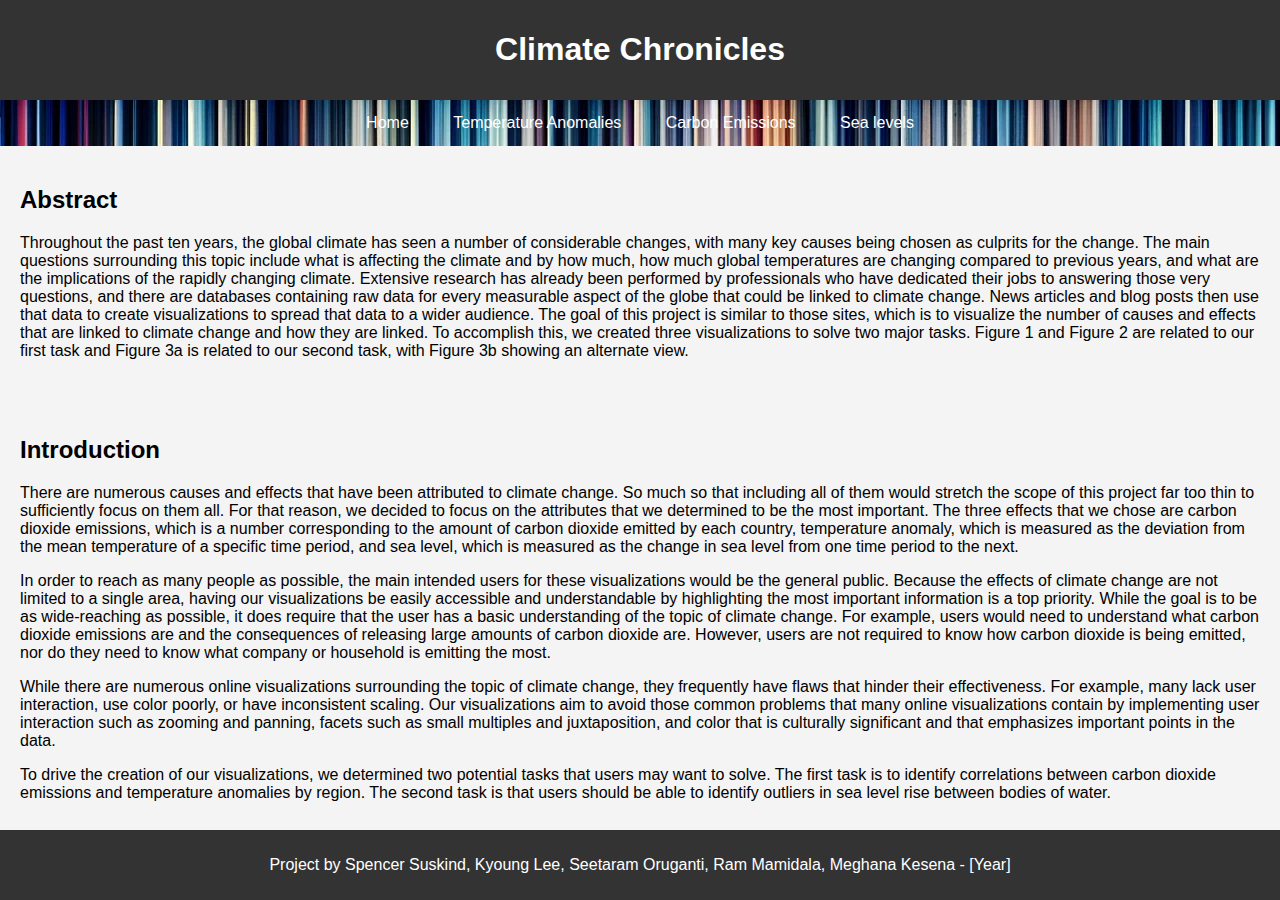
<file: index.html>
<!DOCTYPE html>
<html>
<head>
    <title>Climate Chronicles</title>
    <style>
        body {
            font-family: Arial, sans-serif;
            margin: 0;
            padding: 0;
            background-color: #f4f4f4;
        }
        .header {
            background-color: #333;
            color: #fff;
            padding: 10px 0;
            text-align: center;
        }
        /* .nav {
            padding: 0;
            margin: 0;
            background-color: #444;
        }
        .nav a {
            color: white;
            padding: 14px 20px;
            text-decoration: none;
            display: inline-block;
        } */
        /* .nav a:hover {
            background-color: #ddd;
            color: black;
        } */
        .nav {
    padding: 0;
    margin: 0;
    background: linear-gradient(to right, #0077b6, #0096c7, #00b4d8, #48cae4, #90e0ef, #ade8f4, #caf0f8, #ffddd2, #ffb4a2, #ff9292, #ff7171, #ff6161);
    text-align: center;
    /* box-shadow: 0 2px 4px rgba(0,0,0,0.1); */
    background-image: url('assets/bg.png');

}
.nav a {
    color: white;
    padding: 14px 20px;
    text-decoration: none;
    display: inline-block;
    transition: background-color 0.3s;
}
.nav a:hover {
    background-color: rgba(255,255,255,0.3);
}
        .content {
            padding: 20px;
        }
        .footer {
            background-color: #333;
            color: white;
            text-align: center;
            padding: 10px 0;
            position: fixed;
            bottom: 0;
            width: 100%;
        }
    </style>
</head>
<body>

<div class="header">
    <h1>Climate Chronicles</h1>
</div>


<div class="nav">

    <a href="index.html">Home</a>
    <a href="temperature.html">Temperature Anomalies </a>
    <a href="carbon_emissions.html">Carbon Emissions</a>
    <a href="sealevel.html">Sea levels</a>
    
    

</div>
<div class="content" id="home">
    <h2>Abstract</h2>
    <p>Throughout the past ten years, the global climate has seen a number of considerable changes, with many key causes being chosen as culprits for the change. The main questions surrounding this topic include what is affecting the climate and by how much, how much global temperatures are changing compared to previous years, and what are the implications of the rapidly changing climate. Extensive research has already been performed by professionals who have dedicated their jobs to answering those very questions, and there are databases containing raw data for every measurable aspect of the globe that could be linked to climate change. News articles and blog posts then use that data to create visualizations to spread that data to a wider audience. The goal of this project is similar to those sites, which is to visualize the number of causes and effects that are linked to climate change and how they are linked. To accomplish this, we created three visualizations to solve two major tasks. Figure 1 and Figure 2 are related to our first task and Figure 3a is related to our second task, with Figure 3b showing an alternate view. 

        </p>
</div>

<!-- <div class="content" id="team">
    <h2>Team Details</h2>
    <p>Introduce your team here. Mention the names, roles, and contributions of each team member.</p>
</div> -->

<div class="content" id="home">
    <h2>Introduction</h2>
    <p>There are numerous causes and effects that have been attributed to climate change. So much so that including all of them would stretch the scope of this project far too thin to sufficiently focus on them all. For that reason, we decided to focus on the attributes that we determined to be the most important. The three effects that we chose are carbon dioxide emissions, which is a number corresponding to the amount of carbon dioxide emitted by each country, temperature anomaly, which is measured as the deviation from the mean temperature of a specific time period, and sea level, which is measured as the change in sea level from one time period to the next.
    </p>
    <p>In order to reach as many people as possible, the main intended users for these visualizations would be the general public. Because the effects of climate change are not limited to a single area, having our visualizations be easily accessible and understandable by highlighting the most important information is a top priority. While the goal is to be as wide-reaching as possible, it does require that the user has a basic understanding of the topic of climate change. For example, users would need to understand what carbon dioxide emissions are and the consequences of releasing large amounts of carbon dioxide are. However, users are not required to know how carbon dioxide is being emitted, nor do they need to know what company or household is emitting the most. 
    </p>
    <p>While there are numerous online visualizations surrounding the topic of climate change, they frequently have flaws that hinder their effectiveness. For example, many lack user interaction, use color poorly, or have inconsistent scaling. Our visualizations aim to avoid those common problems that many online visualizations contain by implementing user interaction such as zooming and panning, facets such as small multiples and juxtaposition, and color that is culturally significant and that emphasizes important points in the data. </p>

    <p>To drive the creation of our visualizations, we determined two potential tasks that users may want to solve. The first task is to identify correlations between carbon dioxide emissions and temperature anomalies by region. The second task is that users should be able to identify outliers in sea level rise between bodies of water. 
    </p>
</div>

<div class="footer">
    <p>Project by Spencer Suskind, Kyoung Lee, Seetaram Oruganti, Ram Mamidala, Meghana Kesena - [Year]</p>
</div>

</body>
</html>
</file>
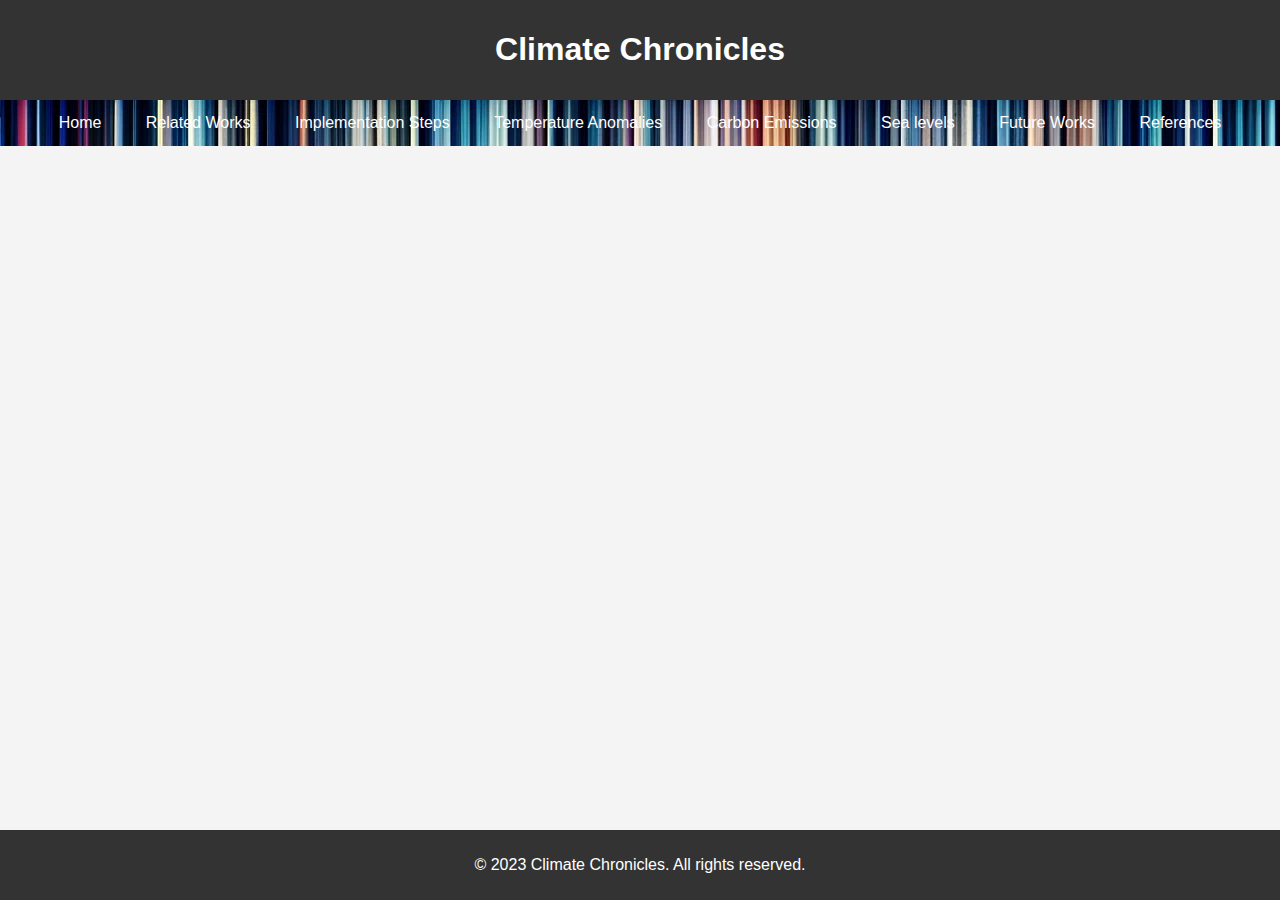
<file: futureworks.html>
<!DOCTYPE html>
<html>
<head>
    <title>Climate Chronicles</title>
    <style>
        body {
            font-family: Arial, sans-serif;
            margin: 0;
            padding: 0;
            background-color: #f4f4f4;
        }
        .header {
            background-color: #333;
            color: #fff;
            padding: 10px 0;
            text-align: center;
        }
        /* .nav {
            padding: 0;
            margin: 0;
            background-color: #444;
        }
        .nav a {
            color: white;
            padding: 14px 20px;
            text-decoration: none;
            display: inline-block;
        } */
        /* .nav a:hover {
            background-color: #ddd;
            color: black;
        } */
        .nav {
    padding: 0;
    margin: 0;
    background: linear-gradient(to right, #0077b6, #0096c7, #00b4d8, #48cae4, #90e0ef, #ade8f4, #caf0f8, #ffddd2, #ffb4a2, #ff9292, #ff7171, #ff6161);
    text-align: center;
    /* box-shadow: 0 2px 4px rgba(0,0,0,0.1); */
    background-image: url('assets/bg.png');

}
.nav a {
    color: white;
    padding: 14px 20px;
    text-decoration: none;
    display: inline-block;
    transition: background-color 0.3s;
}
.nav a:hover {
    background-color: rgba(255,255,255,0.3);
}
        .content {
            padding: 20px;
        }
        .footer {
            background-color: #333;
            color: white;
            text-align: center;
            padding: 10px 0;
            position: fixed;
            bottom: 0;
            width: 100%;
        }
    </style>
</head>
<body>
    <div class="header">
        <h1>Climate Chronicles</h1>
    </div>

    <div class="nav">
        <a href="index.html">Home</a>
        <a href="relatedworks.html">Related Works</a>
        <a href="Implementation.html">Implementation Steps</a>
        <a href="temperature.html">Temperature Anomalies</a>
        <a href="carbon_emissions.html">Carbon Emissions</a>
        <a href="sealevel.html">Sea levels</a>
        <a href="futureworks.html">Future Works</a>
        <a href="references.html">References</a>
    </div>

    <div class="content">
        <!-- Content goes here -->


    </div>

    <div class="footer">
        <p>© 2023 Climate Chronicles. All rights reserved.</p>
    </div>
</body>
</html>
</file>
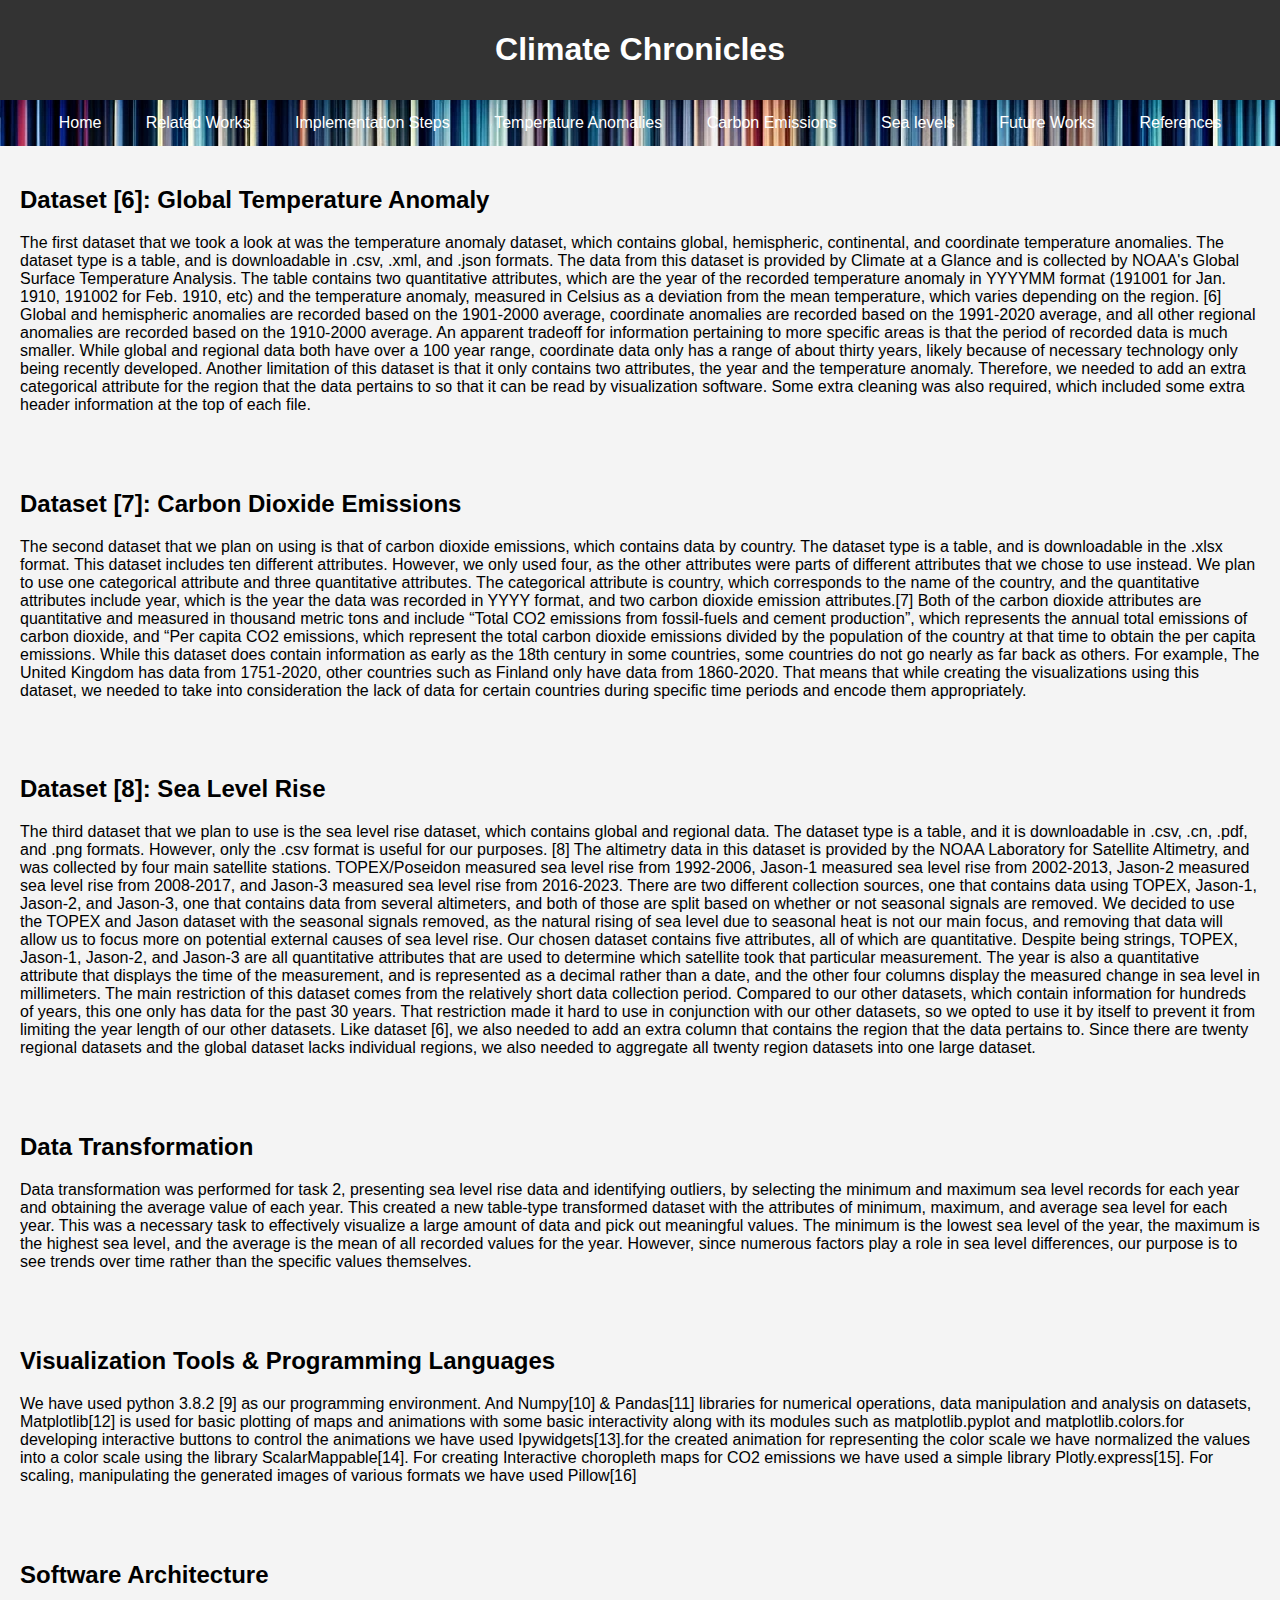
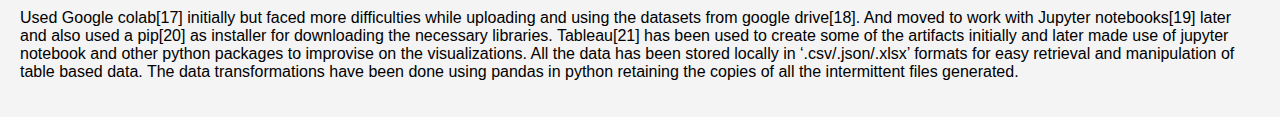
<file: Implementation.html>
<!DOCTYPE html>
<html lang="en">
<head>
<meta charset="UTF-8">
<meta name="viewport" content="width=device-width, initial-scale=1.0">
<style>

    /* References Section Styling */
.references-title {



    .content {
    padding: 20px;
    background-color: #e0e0e0; /* Replace with your desired solid color */
}

  font-weight: bold;
  color: #333; /* Adjust color to match your document style */
  text-align: left;
  margin-bottom: 10px; /* Space between the title and the list */
}

.references-list {
  list-style-type: none; /* Remove default list styling */
  padding: 0;
}

.references-list li {
  font-size: 0.9em; /* Adjust font size as needed */
  color: #333; /* Adjust color to match your document style */
  padding: 5px 0; /* Space between each reference */
}

.references-list a {
  color: #0000EE; /* Standard link color */
  text-decoration: none; /* Removes underline from links */
}

.references-list a:hover {
  text-decoration: underline; /* Adds underline on hover for links */
}

.references-list i {
  font-style: italic;
}

.references-list doi {
  font-style: normal;
  color: #555; /* Adjust the color for the DOI */
}

  .nav {
    padding: 0;
    margin: 0;
    background: linear-gradient(to right, #0077b6, #0096c7, #00b4d8, #48cae4, #90e0ef, #ade8f4, #caf0f8, #ffddd2, #ffb4a2, #ff9292, #ff7171, #ff6161);
    text-align: center;
    /* box-shadow: 0 2px 4px rgba(0,0,0,0.1); */
    background-image: url('assets/bg.png');

}
.nav a {
    color: white;
    padding: 14px 20px;
    text-decoration: none;
    display: inline-block;
    transition: background-color 0.3s;
}
.nav a:hover {
    background-color: rgba(255,255,255,0.3);
}

 body {
            font-family: Arial, sans-serif;
            margin: 0;
            padding: 0;
            /* display: flex; */
            /* align-items: center; */
            justify-content: center;
            height: 100vh;
            background-color: #149c9a;
        }

        .container {
            /* max-width: 800px; */
            /* display: flex;
            justify-content: space-between;
            align-items: center; */
            padding: 20px;
            /* padding-top: 300px; */
            /* background-color: #ffffff; */
            /* border-radius: 8px; */
            box-shadow: 0 0 10px rgba(0, 0, 0, 0.1);
            overflow: hidden;
            background-color: #149c9a;
         


        }
        .caption{
            color:white;
        }

        .text {
          box-shadow: 0 0 10px rgba(0, 0, 0, 0.1);
            border-radius: 8px;
          padding: 20px;
          color:white;
          padding-top: 0px;
            max-width: 50%;
            max-height: 530px; /* Allow the text to fill the container's height */
            overflow-y: auto; /* Enable vertical scrollbar if needed */
        }

        .image {
            max-width: 50%;
            height: auto;
        }

        img {
            width: 100%;
            height: auto;
            border-radius: 8px;
        }


        body {
            font-family: Arial, sans-serif;
            margin: 0;
            padding: 0;
            background-color: #f4f4f4;
        }
        .header {
            /* background-color: #333; */
            color: #fff;
            padding: 10px 0;
            text-align: center;
        }
        /* .nav {
            padding: 0;
            margin: 0;
            background-color: #444;
        }
        .nav a {
            color: white;
            padding: 14px 20px;
            text-decoration: none;
            display: inline-block;
        }
        .nav a:hover {
            background-color: #ddd;
            color: black;
        } */
        .content {
            padding: 20px;
        }
        .footer {
            background-color: #333;
            color: white;
            text-align: center;
            padding: 10px 0;
            position: fixed;
            bottom: 0;
            width: 100%;
        }

</style>
</head>
<body>
  <div class="header">
    <h1>Climate Chronicles</h1>
</div>



<div class="nav">

    <a href="index.html">Home</a>
    <a href="relatedworks.html">Related Works</a>
    <a href="Implementation.html">Implementation Steps</a>
    <a href="temperature.html">Temperature Anomalies </a>
    <a href="carbon_emissions.html">Carbon Emissions</a>
    <a href="sealevel.html">Sea levels</a>
    <a href="futureworks.html">Future Works</a>
    <a href="references.html">References</a>



  </div>



<link rel="stylesheet" href="styles1.css">
<link rel="stylesheet"
href="https://maxcdn.bootstrapcdn.com/font-awesome/4.4.0/css/font-awesome.min.css">





<div class="content" id="home">
    <h2>Dataset [6]: Global Temperature Anomaly</h2>
    <p>
        The first dataset that we took a look at was the temperature anomaly dataset, which contains global, hemispheric, continental, and coordinate temperature anomalies. The dataset type is a table, and is downloadable in .csv, .xml, and .json formats. The data from this dataset is provided by Climate at a Glance and is collected by NOAA's Global Surface Temperature Analysis. The table contains two quantitative attributes, which are the year of the recorded temperature anomaly in YYYYMM format (191001 for Jan. 1910, 191002 for Feb. 1910, etc) and the temperature anomaly, measured in Celsius as a deviation from the mean temperature, which varies depending on the region. [6] Global and hemispheric anomalies are recorded based on the 1901-2000 average, coordinate anomalies are recorded based on the 1991-2020 average, and all other regional anomalies are recorded based on the 1910-2000 average. 
    An apparent tradeoff for information pertaining to more specific areas is that the period of recorded data is much smaller. While global and regional data both have over a 100 year range, coordinate data only has a range of about thirty years, likely because of necessary technology only being recently developed. Another limitation of this dataset is that it only contains two attributes, the year and the temperature anomaly. Therefore, we needed to add an extra categorical attribute for the region that the data pertains to so that it can be read by visualization software. Some extra cleaning was also required, which included some extra header information at the top of each file. 
    
        </p>
</div>


<div class="content" id="home">
    <h2>Dataset [7]: Carbon Dioxide Emissions</h2>
    <p>
        The second dataset that we plan on using is that of carbon dioxide emissions, which contains data by country. The dataset type is a table, and is downloadable in the .xlsx format. This dataset includes ten different attributes. However, we only used four, as the other attributes were parts of different attributes that we chose to use instead. We plan to use one categorical attribute and three quantitative attributes. The categorical attribute is country, which corresponds to the name of the country, and the quantitative attributes include year, which is the year the data was recorded in YYYY format, and two carbon dioxide emission attributes.[7] Both of the carbon dioxide attributes are quantitative and measured in thousand metric tons and include “Total CO2 emissions from fossil-fuels and cement production”, which represents the annual total emissions of carbon dioxide, and  “Per capita CO2 emissions, which represent the total carbon dioxide emissions divided by the population of the country at that time to obtain the per capita emissions.
        While this dataset does contain information as early as the 18th century in some countries, some countries do not go nearly as far back as others. For example, The United Kingdom has data from 1751-2020, other countries such as Finland only have data from 1860-2020. That means that while creating the visualizations using this dataset, we needed to take into consideration the lack of data for certain countries during specific time periods and encode them appropriately.
        
        </p>
</div>

<div class="content" id="home">
    <h2>Dataset [8]: Sea Level Rise</h2>
    <p>
        The third dataset that we plan to use is the sea level rise dataset, which contains global and regional data. The dataset type is a table, and it is downloadable in .csv, .cn, .pdf, and .png formats. However, only the .csv format is useful for our purposes. [8] The altimetry data in this dataset is provided by the NOAA Laboratory for Satellite Altimetry, and was collected by four main satellite stations. TOPEX/Poseidon measured sea level rise from 1992-2006, Jason-1 measured sea level rise from 2002-2013, Jason-2 measured sea level rise from 2008-2017, and Jason-3 measured sea level rise from 2016-2023. There are two different collection sources, one that contains data using TOPEX, Jason-1, Jason-2, and Jason-3, one that contains data from several altimeters, and both of those are split based on whether or not seasonal signals are removed. We decided to use the TOPEX and Jason dataset with the seasonal signals removed, as the natural rising of sea level due to seasonal heat is not our main focus, and removing that data will allow us to focus more on potential external causes of sea level rise. Our chosen dataset contains five attributes, all of which are quantitative. Despite being strings, TOPEX, Jason-1, Jason-2, and Jason-3 are all quantitative attributes that are used to determine which satellite took that particular measurement. The year is also a quantitative attribute that displays the time of the measurement, and is represented as a decimal rather than a date, and the other four columns display the measured change in sea level in millimeters. 
    The main restriction of this dataset comes from the relatively short data collection period. Compared to our other datasets, which contain information for hundreds of years, this one only has data for the past 30 years. That restriction made it hard to use in conjunction with our other datasets, so we opted to use it by itself to prevent it from limiting the year length of our other datasets. Like dataset [6], we also needed to add an extra column that contains the region that the data pertains to. Since there are twenty regional datasets and the global dataset lacks individual regions, we also needed to aggregate all twenty region datasets into one large dataset. 
    
        </p>
</div>

<div class="content" id="home">
    <h2>Data Transformation </h2>
    <p>
        Data transformation was performed for task 2, presenting sea level rise data and identifying outliers, by selecting the minimum and maximum sea level records for each year and obtaining the average value of each year. This created a new table-type transformed dataset with the attributes of minimum, maximum, and average sea level for each year. This was a necessary task to effectively visualize a large amount of data and pick out meaningful values. The minimum is the lowest sea level of the year, the maximum is the highest sea level, and the average is the mean of all recorded values for the year. However, since numerous factors play a role in sea level differences, our purpose is to see trends over time rather than the specific values themselves.
        
        </p>
</div>

<div class="content" id="home">
    <h2>Visualization Tools & Programming Languages</h2>
    <p>
        We have used python 3.8.2 [9] as our programming environment. And Numpy[10] &  Pandas[11]   libraries for numerical operations, data manipulation and analysis on datasets, Matplotlib[12] is used for basic plotting of maps and animations with some basic interactivity along with its modules such as matplotlib.pyplot and matplotlib.colors.for developing interactive buttons to control the animations we have used Ipywidgets[13].for the created animation for representing the color scale we have normalized the values into a color scale using the library ScalarMappable[14]. For creating Interactive choropleth maps for CO2 emissions we have used a simple library Plotly.express[15]. For scaling, manipulating  the generated images of various formats we have used Pillow[16]
        </p>
</div>


<div class="content">
<h2>Software Architecture</h2>
<p>Used Google colab[17]  initially but faced more difficulties while uploading and using the datasets from google drive[18]. And moved to work with Jupyter notebooks[19] later and also used a pip[20] as installer for downloading the necessary libraries. Tableau[21] has been used to create some of the artifacts initially and later made use of jupyter notebook and other python packages to improvise on the visualizations. All the data has been stored locally in ‘.csv/.json/.xlsx’ formats for easy retrieval and manipulation of table based data. The data transformations have been done using pandas in python retaining the copies of all the intermittent files generated.

</p>
</div>


</body>
</file>
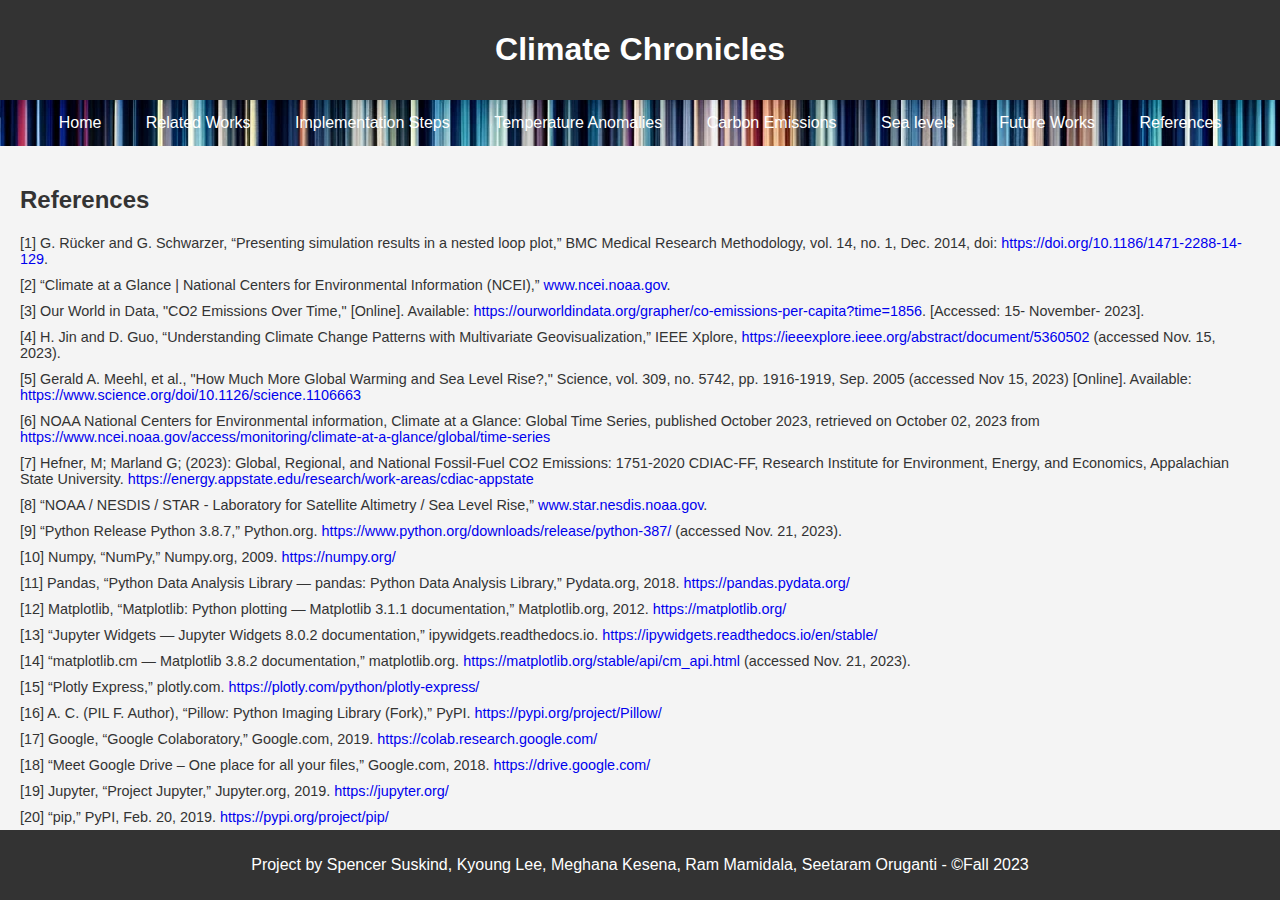
<file: references.html>
<!DOCTYPE html>
<html lang="en">

<head>
  <meta charset="UTF-8">
  <meta name="viewport" content="width=device-width, initial-scale=1.0">
  <style>
    /* References Section Styling */
    .references-title {



      .content {
        padding: 20px;
        background-color: #e0e0e0;
        /* Replace with your desired solid color */
      }

      font-weight: bold;
      color: #333;
      /* Adjust color to match your document style */
      text-align: left;
      margin-bottom: 10px;
      /* Space between the title and the list */
    }

    .references-list {
      list-style-type: none;
      /* Remove default list styling */
      padding: 0;
    }

    .references-list li {
      font-size: 0.9em;
      /* Adjust font size as needed */
      color: #333;
      /* Adjust color to match your document style */
      padding: 5px 0;
      /* Space between each reference */
    }

    .references-list a {
      color: #0000EE;
      /* Standard link color */
      text-decoration: none;
      /* Removes underline from links */
    }

    .references-list a:hover {
      text-decoration: underline;
      /* Adds underline on hover for links */
    }

    .references-list i {
      font-style: italic;
    }

    .references-list doi {
      font-style: normal;
      color: #555;
      /* Adjust the color for the DOI */
    }

    .nav {
      padding: 0;
      margin: 0;
      background: linear-gradient(to right, #0077b6, #0096c7, #00b4d8, #48cae4, #90e0ef, #ade8f4, #caf0f8, #ffddd2, #ffb4a2, #ff9292, #ff7171, #ff6161);
      text-align: center;
      /* box-shadow: 0 2px 4px rgba(0,0,0,0.1); */
      background-image: url('assets/bg.png');

    }

    .nav a {
      color: white;
      padding: 14px 20px;
      text-decoration: none;
      display: inline-block;
      transition: background-color 0.3s;
    }

    .nav a:hover {
      background-color: rgba(255, 255, 255, 0.3);
    }

    body {
      font-family: Arial, sans-serif;
      margin: 0;
      padding: 0;
      /* display: flex; */
      /* align-items: center; */
      justify-content: center;
      height: 100vh;
      background-color: #149c9a;
    }

    .container {
      /* max-width: 800px; */
      /* display: flex;
            justify-content: space-between;
            align-items: center; */
      padding: 20px;
      /* padding-top: 300px; */
      /* background-color: #ffffff; */
      /* border-radius: 8px; */
      box-shadow: 0 0 10px rgba(0, 0, 0, 0.1);
      overflow: hidden;
      background-color: #149c9a;



    }

    .caption {
      color: white;
    }

    .text {
      box-shadow: 0 0 10px rgba(0, 0, 0, 0.1);
      border-radius: 8px;
      padding: 20px;
      color: white;
      padding-top: 0px;
      max-width: 50%;
      max-height: 530px;
      /* Allow the text to fill the container's height */
      overflow-y: auto;
      /* Enable vertical scrollbar if needed */
    }

    .image {
      max-width: 50%;
      height: auto;
    }

    img {
      width: 100%;
      height: auto;
      border-radius: 8px;
    }


    body {
      font-family: Arial, sans-serif;
      margin: 0;
      padding: 0;
      background-color: #f4f4f4;
    }

    .header {
      /* background-color: #333; */
      color: #fff;
      padding: 10px 0;
      text-align: center;
    }

    /* .nav {
            padding: 0;
            margin: 0;
            background-color: #444;
        }
        .nav a {
            color: white;
            padding: 14px 20px;
            text-decoration: none;
            display: inline-block;
        }
        .nav a:hover {
            background-color: #ddd;
            color: black;
        } */
    .content {
      padding: 20px;
    }

    .footer {
      background-color: #333;
      color: white;
      text-align: center;
      padding: 10px 0;
      position: fixed;
      bottom: 0;
      width: 100%;
    }
  </style>
</head>

<body>
  <div class="header">
    <h1>Climate Chronicles</h1>
  </div>


  <div class="nav">

    <a href="index.html">Home</a>
    <a href="relatedworks.html">Related Works</a>
    <a href="Implementation.html">Implementation Steps</a>
    <a href="temperature.html">Temperature Anomalies </a>
    <a href="carbon_emissions.html">Carbon Emissions</a>
    <a href="sealevel.html">Sea levels</a>
    <a href="futureworks.html">Future Works</a>
    <a href="references.html">References</a>



  </div>


  <link rel="stylesheet" href="styles1.css">
  <link rel="stylesheet" href="https://maxcdn.bootstrapcdn.com/font-awesome/4.4.0/css/font-awesome.min.css">



  <!-- <div class="content">
    <h2 class="references-title">References</h2>
    <ol class="references-list">
      <ol>
        <li>G. Rücker and G. Schwarzer, “Presenting simulation results in a nested loop plot,” BMC Medical Research
          Methodology, vol. 14, no. 1, Dec. 2014, doi: <a
            href="https://doi.org/10.1186/1471-2288-14-129">https://doi.org/10.1186/1471-2288-14-129</a>.</li>
        <li>“Climate at a Glance | National Centers for Environmental Information (NCEI),” <a
            href="https://www.ncei.noaa.gov/access/monitoring/climate-at-a-glance/global/mapping">www.ncei.noaa.gov</a>.
        </li>
        <li>Our World in Data, "CO2 Emissions Over Time," [Online]. Available: <a
            href="https://ourworldindata.org/grapher/co-emissions-per-capita?time=1856">https://ourworldindata.org/grapher/co-emissions-per-capita?time=1856</a>.
          [Accessed: 15- November- 2023].</li>
        <li>H. Jin and D. Guo, “Understanding Climate Change Patterns with Multivariate Geovisualization,” IEEE Xplore,
          <a
            href="https://ieeexplore.ieee.org/abstract/document/5360502">https://ieeexplore.ieee.org/abstract/document/5360502</a>
          (accessed Nov. 15, 2023).</li>
        <li>Gerald A. Meehl, et al., "How Much More Global Warming and Sea Level Rise?," Science, vol. 309, no. 5742,
          pp. 1916-1919, Sep. 2005 (accessed Nov 15, 2023) [Online]. Available: <a
            href="https://www.science.org/doi/10.1126/science.1106663">https://www.science.org/doi/10.1126/science.1106663</a>
        </li>
        <li>NOAA National Centers for Environmental information, Climate at a Glance: Global Time Series, published
          October 2023, retrieved on October 02, 2023 from <a
            href="https://www.ncei.noaa.gov/access/monitoring/climate-at-a-glance/global/time-series">https://www.ncei.noaa.gov/access/monitoring/climate-at-a-glance/global/time-series</a>
        </li>
        <li>Hefner, M; Marland G; (2023): Global, Regional, and National Fossil-Fuel CO2 Emissions: 1751-2020 CDIAC-FF,
          Research Institute for Environment, Energy, and Economics, Appalachian State University. <a
            href="https://energy.appstate.edu/research/work-areas/cdiac-appstate">https://energy.appstate.edu/research/work-areas/cdiac-appstate</a>
        </li>
        <li>“NOAA / NESDIS / STAR - Laboratory for Satellite Altimetry / Sea Level Rise,” <a
            href="https://www.star.nesdis.noaa.gov/socd/lsa/SeaLevelRise/LSA_SLR_timeseries.php">www.star.nesdis.noaa.gov</a>.
        </li>
        <li>“Python Release Python 3.8.7,” Python.org. <a
            href="https://www.python.org/downloads/release/python-387/">https://www.python.org/downloads/release/python-387/</a>
          (accessed Nov. 21, 2023).</li>
        <li>Numpy, “NumPy,” Numpy.org, 2009. <a href="https://numpy.org/">https://numpy.org/</a></li>
        <li>Pandas, “Python Data Analysis Library — pandas: Python Data Analysis Library,” Pydata.org, 2018. <a
            href="https://pandas.pydata.org/">https://pandas.pydata.org/</a></li>
        <li>Matplotlib, “Matplotlib: Python plotting — Matplotlib 3.1.1 documentation,” Matplotlib.org, 2012. <a
            href="https://matplotlib.org/">https://matplotlib.org/</a> </li>
        <li>“Jupyter Widgets — Jupyter Widgets 8.0.2 documentation,” ipywidgets.readthedocs.io. <a
            href="https://ipywidgets.readthedocs.io/en/stable/">https://ipywidgets.readthedocs.io/en/stable/</a></li>
        <li>“matplotlib.cm — Matplotlib 3.8.2 documentation,” matplotlib.org. <a
            href="https://matplotlib.org/stable/api/cm_api.html">https://matplotlib.org/stable/api/cm_api.html</a>
          (accessed Nov. 21, 2023).</li>
        <li>“Plotly Express,” plotly.com. <a
            href="https://plotly.com/python/plotly-express/">https://plotly.com/python/plotly-express/</a>‌ </li>
        <li>A. C. (PIL F. Author), “Pillow: Python Imaging Library (Fork),” PyPI. <a
            href="https://pypi.org/project/Pillow/">https://pypi.org/project/Pillow/</a> </li>
        <li>Google, “Google Colaboratory,” Google.com, 2019. <a
            href="https://colab.research.google.com/">https://colab.research.google.com/</a></li>
        <li>“Meet Google Drive – One place for all your files,” Google.com, 2018. <a
            href="https://drive.google.com/">https://drive.google.com/</a></li>
        <li>Jupyter, “Project Jupyter,” Jupyter.org, 2019. <a href="https://jupyter.org/">https://jupyter.org/</a></li>
        <li>“pip,” PyPI, Feb. 20, 2019. <a href="https://pypi.org/project/pip/">https://pypi.org/project/pip/</a></li>
        <li>Tableau, “Tableau: Business Intelligence and Analytics Software,” Tableau Software, 2023. <a
            href="https://www.tableau.com/">https://www.tableau.com/</a></li>
      </ol>



    </ol>
  </div>

  <div class="footer">
    <p>Project by Spencer Suskind, Kyoung Lee, Meghana Kesena, Ram Mamidala, Seetaram Oruganti - ©Fall 2023</p>
  </div>

</body>

</html> -->

<div class="content">
  <h2 class="references-title">References</h2>
  <ul class="references-list">
    <li>[1] G. Rücker and G. Schwarzer, “Presenting simulation results in a nested loop plot,” BMC Medical Research Methodology, vol. 14, no. 1, Dec. 2014, doi: <a href="https://doi.org/10.1186/1471-2288-14-129">https://doi.org/10.1186/1471-2288-14-129</a>.</li>
    <li>[2] “Climate at a Glance | National Centers for Environmental Information (NCEI),” <a href="https://www.ncei.noaa.gov/access/monitoring/climate-at-a-glance/global/mapping">www.ncei.noaa.gov</a>.</li>
    <li>[3] Our World in Data, "CO2 Emissions Over Time," [Online]. Available: <a href="https://ourworldindata.org/grapher/co-emissions-per-capita?time=1856">https://ourworldindata.org/grapher/co-emissions-per-capita?time=1856</a>. [Accessed: 15- November- 2023].</li>
    <li>[4] H. Jin and D. Guo, “Understanding Climate Change Patterns with Multivariate Geovisualization,” IEEE Xplore, <a href="https://ieeexplore.ieee.org/abstract/document/5360502">https://ieeexplore.ieee.org/abstract/document/5360502</a> (accessed Nov. 15, 2023).</li>
    <li>[5] Gerald A. Meehl, et al., "How Much More Global Warming and Sea Level Rise?," Science, vol. 309, no. 5742, pp. 1916-1919, Sep. 2005 (accessed Nov 15, 2023) [Online]. Available: <a href="https://www.science.org/doi/10.1126/science.1106663">https://www.science.org/doi/10.1126/science.1106663</a></li>
    <li>[6] NOAA National Centers for Environmental information, Climate at a Glance: Global Time Series, published October 2023, retrieved on October 02, 2023 from <a href="https://www.ncei.noaa.gov/access/monitoring/climate-at-a-glance/global/time-series">https://www.ncei.noaa.gov/access/monitoring/climate-at-a-glance/global/time-series</a></li>
    <li>[7] Hefner, M; Marland G; (2023): Global, Regional, and National Fossil-Fuel CO2 Emissions: 1751-2020 CDIAC-FF, Research Institute for Environment, Energy, and Economics, Appalachian State University. <a href="https://energy.appstate.edu/research/work-areas/cdiac-appstate">https://energy.appstate.edu/research/work-areas/cdiac-appstate</a></li>
    <li>[8] “NOAA / NESDIS / STAR - Laboratory for Satellite Altimetry / Sea Level Rise,” <a href="https://www.star.nesdis.noaa.gov/socd/lsa/SeaLevelRise/LSA_SLR_timeseries.php">www.star.nesdis.noaa.gov</a>.</li>
    <li>[9] “Python Release Python 3.8.7,” Python.org. <a href="https://www.python.org/downloads/release/python-387/">https://www.python.org/downloads/release/python-387/</a> (accessed Nov. 21, 2023).</li>
    <li>[10] Numpy, “NumPy,” Numpy.org, 2009. <a href="https://numpy.org/">https://numpy.org/</a></li>
    <li>[11] Pandas, “Python Data Analysis Library — pandas: Python Data Analysis Library,” Pydata.org, 2018. <a href="https://pandas.pydata.org/">https://pandas.pydata.org/</a></li>
    <li>[12] Matplotlib, “Matplotlib: Python plotting — Matplotlib 3.1.1 documentation,” Matplotlib.org, 2012. <a href="https://matplotlib.org/">https://matplotlib.org/</a> </li>
    <li>[13] “Jupyter Widgets — Jupyter Widgets 8.0.2 documentation,” ipywidgets.readthedocs.io. <a href="https://ipywidgets.readthedocs.io/en/stable/">https://ipywidgets.readthedocs.io/en/stable/</a></li>
    <li>[14] “matplotlib.cm — Matplotlib 3.8.2 documentation,” matplotlib.org. <a href="https://matplotlib.org/stable/api/cm_api.html">https://matplotlib.org/stable/api/cm_api.html</a> (accessed Nov. 21, 2023).</li>
    <li>[15] “Plotly Express,” plotly.com. <a href="https://plotly.com/python/plotly-express/">https://plotly.com/python/plotly-express/</a>‌ </li>
    <li>[16] A. C. (PIL F. Author), “Pillow: Python Imaging Library (Fork),” PyPI. <a href="https://pypi.org/project/Pillow/">https://pypi.org/project/Pillow/</a> </li>
    <li>[17] Google, “Google Colaboratory,” Google.com, 2019. <a href="https://colab.research.google.com/">https://colab.research.google.com/</a></li>
    <li>[18] “Meet Google Drive – One place for all your files,” Google.com, 2018. <a href="https://drive.google.com/">https://drive.google.com/</a></li>
    <li>[19] Jupyter, “Project Jupyter,” Jupyter.org, 2019. <a href="https://jupyter.org/">https://jupyter.org/</a></li>
    <li>[20] “pip,” PyPI, Feb. 20, 2019. <a href="https://pypi.org/project/pip/">https://pypi.org/project/pip/</a></li>
    <li>[21] Tableau, “Tableau: Business Intelligence and Analytics Software,” Tableau Software, 2023. <a href="https://www.tableau.com/">https://www.tableau.com/</a></li>
  </ul>
</div>

<div class="footer">
  <p>Project by Spencer Suskind, Kyoung Lee, Meghana Kesena, Ram Mamidala, Seetaram Oruganti - ©Fall 2023</p>
</div>
</body>
</html>
</file>
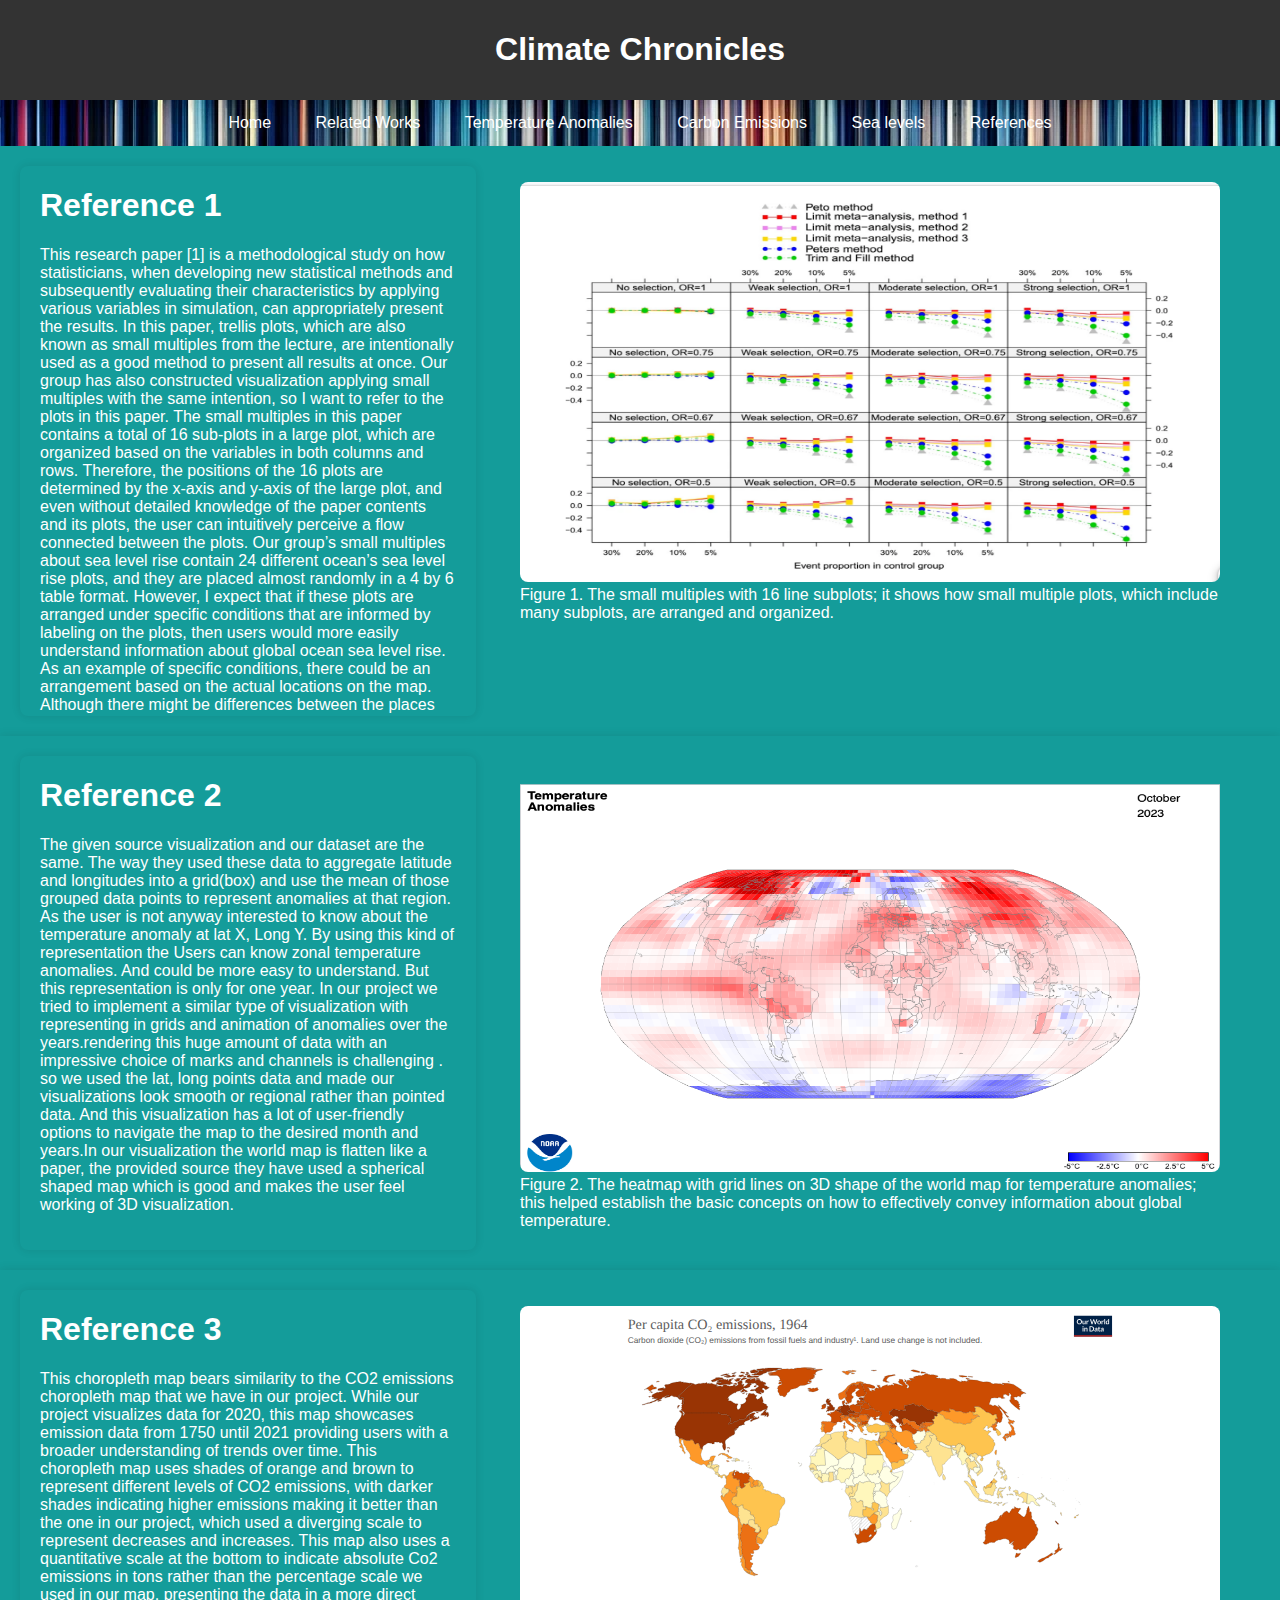
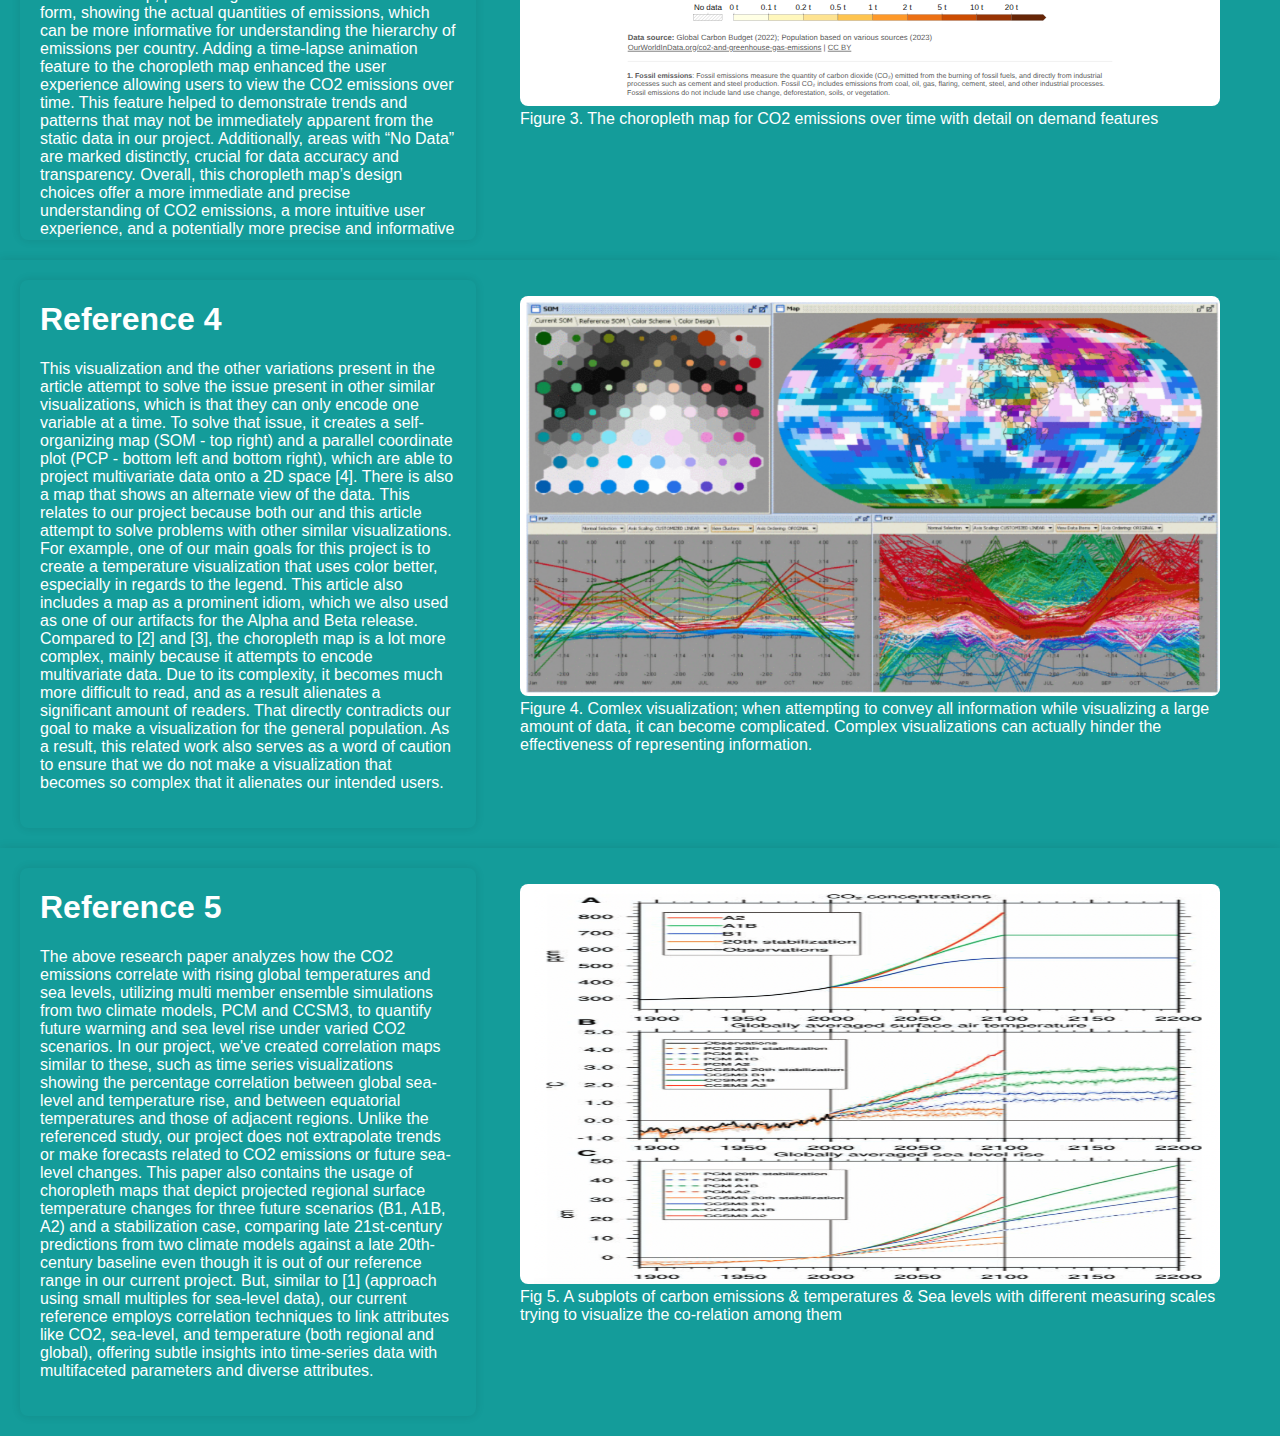
<file: relatedworks.html>
<!DOCTYPE html>
<html lang="en">
<head>
<meta charset="UTF-8">
<meta name="viewport" content="width=device-width, initial-scale=1.0">
<style>

    /* References Section Styling */
.references-title {



    .content {
    padding: 20px;
    background-color: #e0e0e0; /* Replace with your desired solid color */
}

  font-weight: bold;
  color: #333; /* Adjust color to match your document style */
  text-align: left;
  margin-bottom: 10px; /* Space between the title and the list */
}

.references-list {
  list-style-type: none; /* Remove default list styling */
  padding: 0;
}

.references-list li {
  font-size: 0.9em; /* Adjust font size as needed */
  color: #333; /* Adjust color to match your document style */
  padding: 5px 0; /* Space between each reference */
}

.references-list a {
  color: #0000EE; /* Standard link color */
  text-decoration: none; /* Removes underline from links */
}

.references-list a:hover {
  text-decoration: underline; /* Adds underline on hover for links */
}

.references-list i {
  font-style: italic;
}

.references-list doi {
  font-style: normal;
  color: #555; /* Adjust the color for the DOI */
}

  .nav {
    padding: 0;
    margin: 0;
    background: linear-gradient(to right, #0077b6, #0096c7, #00b4d8, #48cae4, #90e0ef, #ade8f4, #caf0f8, #ffddd2, #ffb4a2, #ff9292, #ff7171, #ff6161);
    text-align: center;
    /* box-shadow: 0 2px 4px rgba(0,0,0,0.1); */
    background-image: url('assets/bg.png');

}
.nav a {
    color: white;
    padding: 14px 20px;
    text-decoration: none;
    display: inline-block;
    transition: background-color 0.3s;
}
.nav a:hover {
    background-color: rgba(255,255,255,0.3);
}

 body {
            font-family: Arial, sans-serif;
            margin: 0;
            padding: 0;
            /* display: flex; */
            /* align-items: center; */
            justify-content: center;
            height: 100vh;
            background-color: #149c9a;
        }

        .container {
            /* max-width: 800px; */
            /* display: flex;
            justify-content: space-between;
            align-items: center; */
            padding: 20px;
            /* padding-top: 300px; */
            /* background-color: #ffffff; */
            /* border-radius: 8px; */
            box-shadow: 0 0 10px rgba(0, 0, 0, 0.1);
            overflow: hidden;
            background-color: #149c9a;
         


        }
        .caption{
            color:white;
        }

        .text {
          box-shadow: 0 0 10px rgba(0, 0, 0, 0.1);
            border-radius: 8px;
          padding: 20px;
          color:white;
          padding-top: 0px;
            max-width: 50%;
            max-height: 530px; /* Allow the text to fill the container's height */
            overflow-y: auto; /* Enable vertical scrollbar if needed */
        }

        .image {
            max-width: 50%;
            height: auto;
        }

        img {
            width: 100%;
            height: auto;
            border-radius: 8px;
        }


        body {
            font-family: Arial, sans-serif;
            margin: 0;
            padding: 0;
            background-color: #f4f4f4;
        }
        .header {
            /* background-color: #333; */
            color: #fff;
            padding: 10px 0;
            text-align: center;
        }
        /* .nav {
            padding: 0;
            margin: 0;
            background-color: #444;
        }
        .nav a {
            color: white;
            padding: 14px 20px;
            text-decoration: none;
            display: inline-block;
        }
        .nav a:hover {
            background-color: #ddd;
            color: black;
        } */
        .content {
            padding: 20px;
        }
        .footer {
            background-color: #333;
            color: white;
            text-align: center;
            padding: 10px 0;
            position: fixed;
            bottom: 0;
            width: 100%;
        }

</style>
</head>
<body>
  <div class="header">
    <h1>Climate Chronicles</h1>
</div>


<div class="nav">

  <a href="index.html">Home</a>
  <a href="relatedworks.html">Related Works</a>
  <a href="temperature.html">Temperature Anomalies </a>
  <a href="carbon_emissions.html">Carbon Emissions</a>
  <a href="sealevel.html">Sea levels</a>
  <a href="references.html">References</a>
  
  

</div>


<link rel="stylesheet" href="styles1.css">
<link rel="stylesheet"
href="https://maxcdn.bootstrapcdn.com/font-awesome/4.4.0/css/font-awesome.min.css">



<div class="container">
    <div class="text">
      <h1>Reference 1</h1>
      <p> This research paper [1] is a methodological study on how statisticians, when developing new statistical methods and subsequently evaluating their characteristics by applying various variables in simulation, can appropriately present the results. In this paper, trellis plots, which are also known as small multiples from the lecture, are intentionally used as a good method to present all results at once. Our group has also constructed visualization applying small multiples with the same intention, so I want to refer to the plots in this paper. The small multiples in this paper contains a total of 16 sub-plots in a large plot, which are organized based on the variables in both columns and rows. Therefore, the positions of the 16 plots are determined by the x-axis and y-axis of the large plot, and even without detailed knowledge of the paper contents and its plots, the user can intuitively perceive a flow connected between the plots. 
        Our group’s small multiples about sea level rise contain 24 different ocean’s sea level rise plots, and they are placed almost randomly in a 4 by 6 table format. However, I expect that if these plots are arranged under specific conditions that are informed by labeling on the plots, then users would more easily understand information about global ocean sea level rise. As an example of specific conditions, there could be an arrangement based on the actual locations on the map. Although there might be differences between the places on the table-formatted plot (small multiples) and the actual locations, if the ocean areas are placed to the actual closest ocean area in the small multiples, it would make the plot more reasonable to understand the flow of sea level changes in the world oceans. This approach might also make it easier to identify which ocean is undergoing more significant rising and, conversely, which ocean is experiencing less impact from sea level rise.
        
        </p>
  </div>
  &nbsp;
  <figure>
    <img src="assets/r1.png" alt="Description of the image", style="width: 700px; height: 400px;">

    <figcaption class = "caption">Figure 1. The small multiples with 16 line subplots; it shows how small multiple plots, which include many subplots, are arranged and organized. 
 
    </figcaption>
  </figure>
   

</div>

<div class="container">
    <div class="text">
      <h1>Reference 2 </h1>
      <p>The given source visualization and our dataset are the same. The way they used these data to aggregate latitude and longitudes into a grid(box) and use the mean of those grouped data points to represent anomalies at that region. As the user is not anyway interested to know about the temperature anomaly at lat X, Long Y. By using this kind of representation the  Users can know zonal temperature anomalies. And could be more easy to understand. But this representation is only for one year. In our project we tried to implement a similar type of visualization with representing in grids and animation of anomalies over the years.rendering this huge amount of data with an impressive choice of marks and channels is challenging . so we used the lat, long points data and made our visualizations look smooth or regional rather than pointed data. And this visualization has a lot of user-friendly options to navigate the map to the desired month and years.In our visualization the world map is flatten like a paper, the provided source they have used a spherical shaped map which is good and makes the user feel working of 3D visualization.

      </p>
  </div>
  &nbsp;
  <figure>
    
    <img src="assets/map.png" alt="Description of the image", style="width: 700px; height: 400px;">
    <figcaption class="caption">
        Figure 2. The heatmap with grid lines on 3D shape of the world map for temperature anomalies; this helped establish the basic concepts on how to effectively convey information about global temperature.

    </figcaption>
 

</figure>

</div>


<div class="container">
    <div class="text">
      <h1>Reference 3 </h1>
      <p>
        This choropleth map bears similarity to the CO2 emissions choropleth map that we have in our project. While our project visualizes data for 2020, this map showcases emission data from 1750 until 2021 providing users with a broader understanding of trends over time. This choropleth map uses shades of orange and brown to represent different levels of CO2 emissions, with darker shades indicating higher emissions making it better than the one in our project, which used a diverging scale to represent decreases and increases. This map also uses a quantitative scale at the bottom to indicate absolute Co2 emissions in tons rather than the percentage scale we used in our map, presenting the data in a more direct form, showing the actual quantities of emissions, which can be more informative for understanding the hierarchy of emissions per country. Adding a time-lapse animation feature to the choropleth map enhanced the user experience allowing users to view the CO2 emissions over time. This feature helped to demonstrate trends and patterns that may not be immediately apparent from the static data in our project.  Additionally, areas with “No Data” are marked distinctly, crucial for data accuracy and transparency. Overall, this choropleth map’s design choices offer a more immediate and precise understanding of CO2 emissions, a more intuitive user experience, and a potentially more precise and informative way for the users to engage with the data.
      </p>
  </div>
  &nbsp;
  <figure>
    <img src="assets/co-emissions-per-capita.svg" alt="Description of the image", style="width: 700px; height: 400px;">
<figcaption class="caption">
    Figure 3. The choropleth map for CO2 emissions over time with detail on demand features 

</figcaption>
  </figure>
    

</div>



<div class="container">
    <div class="text">
      <h1>Reference 4 </h1>
     <p>
        This visualization and the other variations present in the article attempt to solve the issue present in other similar visualizations, which is that they can only encode one variable at a time. To solve that issue, it creates a self-organizing map (SOM - top right) and a parallel coordinate plot (PCP - bottom left and bottom right), which are able to project multivariate data onto a 2D space [4]. There is also a map that shows an alternate view of the data. This relates to our project because both our and this article attempt to solve problems with other similar visualizations. For example, one of our main goals for this project is to create a temperature visualization that uses color better, especially in regards to the legend. 
This article also includes a map as a prominent idiom, which we also used as one of our artifacts for the Alpha and Beta release. Compared to [2] and [3], the choropleth map is a lot more complex, mainly because it attempts to encode multivariate data. Due to its complexity, it becomes much more difficult to read, and as a result alienates a significant amount of readers. That directly contradicts our goal to make a visualization for the general population. As a result, this related work also serves as a word of caution to ensure that we do not make a visualization that becomes so complex that it alienates our intended users. 

     </p>
  </div>
  &nbsp;
  <figure>

    <img src="assets/r4.png" alt="Description of the image", style="width: 700px; height: 400px;">

    <figcaption class=" caption">Figure 4. Comlex visualization; when attempting to convey all information while visualizing a large amount of data, it can become complicated. Complex visualizations can actually hinder the effectiveness of representing information.</figcaption>
  </figure>

</div>




<div class="container">
    <div class="text">
      <h1>Reference 5</h1>
<p>
    The above research paper analyzes how the CO2 emissions correlate with rising global temperatures and sea levels, utilizing multi member ensemble simulations from two climate models, PCM and CCSM3, to quantify future warming and sea level rise under varied CO2 scenarios. In our project, we've created correlation maps similar to these, such as time series visualizations showing the percentage correlation between global sea-level and temperature rise, and between equatorial temperatures and those of adjacent regions. Unlike the referenced study, our project does not extrapolate trends or make forecasts related to CO2 emissions or future sea-level changes.
	This paper also contains the usage of choropleth maps that depict projected regional surface temperature changes for three future scenarios (B1, A1B, A2) and a stabilization case, comparing late 21st-century predictions from two climate models against a late 20th-century baseline even though it is out of our reference range in our current project. But, similar to [1] (approach using small multiples for sea-level data), our current reference employs correlation techniques to link attributes like CO2, sea-level, and temperature (both regional and global), offering subtle insights into time-series data with multifaceted parameters and diverse attributes.

</p>
  </div>
  &nbsp;

  <figure>

    <img src="assets/r5.png" alt="Description of the image", style="width: 700px; height: 400px;">
<figcaption class="caption">
    Fig 5. A subplots of carbon emissions & temperatures & Sea levels with different measuring scales trying to visualize the co-relation among them
</figcaption>
  </figure>
    

</div>





  
 


  <!-- <div class="content">
    <h2 class="references-title">References</h2>
    <ol class="references-list">
     
      <ol>
        <li>
          G. Rücker and G. Schwarzer, “Presenting simulation results in a nested loop plot,” <i>BMC Medical Research Methodology</i>, vol. 14, no. 1, Dec. 2014, doi: <a href="https://doi.org/10.1186/1471-2288-14-129">10.1186/1471-2288-14-129</a>.
        </li>
        
        <li>
          “Climate at a Glance | National Centers for Environmental Information (NCEI),” <a href="https://www.ncei.noaa.gov/access/monitoring/climate-at-a-glance/global/mapping">www.ncei.noaa.gov</a>.
        </li>
        
        <li>
          Our World in Data, "CO2 Emissions Over Time," [Online]. Available: <a href="https://ourworldindata.org/grapher/co-emissions-per-capita?time=1856">https://ourworldindata.org/grapher/co-emissions-per-capita?time=1856</a>. [Accessed: 15- November- 2023].
        </li>
        
        <li>
          H. Jin and D. Guo, “Understanding Climate Change Patterns with Multivariate Geovisualization,” <i>IEEE Xplore</i>, <a href="https://ieeexplore.ieee.org/abstract/document/5360502">https://ieeexplore.ieee.org/abstract/document/5360502</a> (accessed Nov. 15, 2023).
        </li>
        
        <li>
          Gerald A. Meehl, Warren M. Washington, William D. Collins, Julie M. Arblaster, Aixue Hu, Lawrence E. Buja, Warren G. Strand and Haiyan Teng, "How Much More Global Warming and Sea Level Rise?," <i>Science</i>, vol. 309, no. 5742, pp. 1916-1919, Sep. 2005 (accessed Nov 15, 2023). [Online]. Available: <a href="https://www.science.org/doi/10.1126/science.1106663">https://www.science.org/doi/10.1126/science.1106663</a>.
        </li>
      </ol>
      

    </ol>
  </div> -->
  
  </body>
</file>
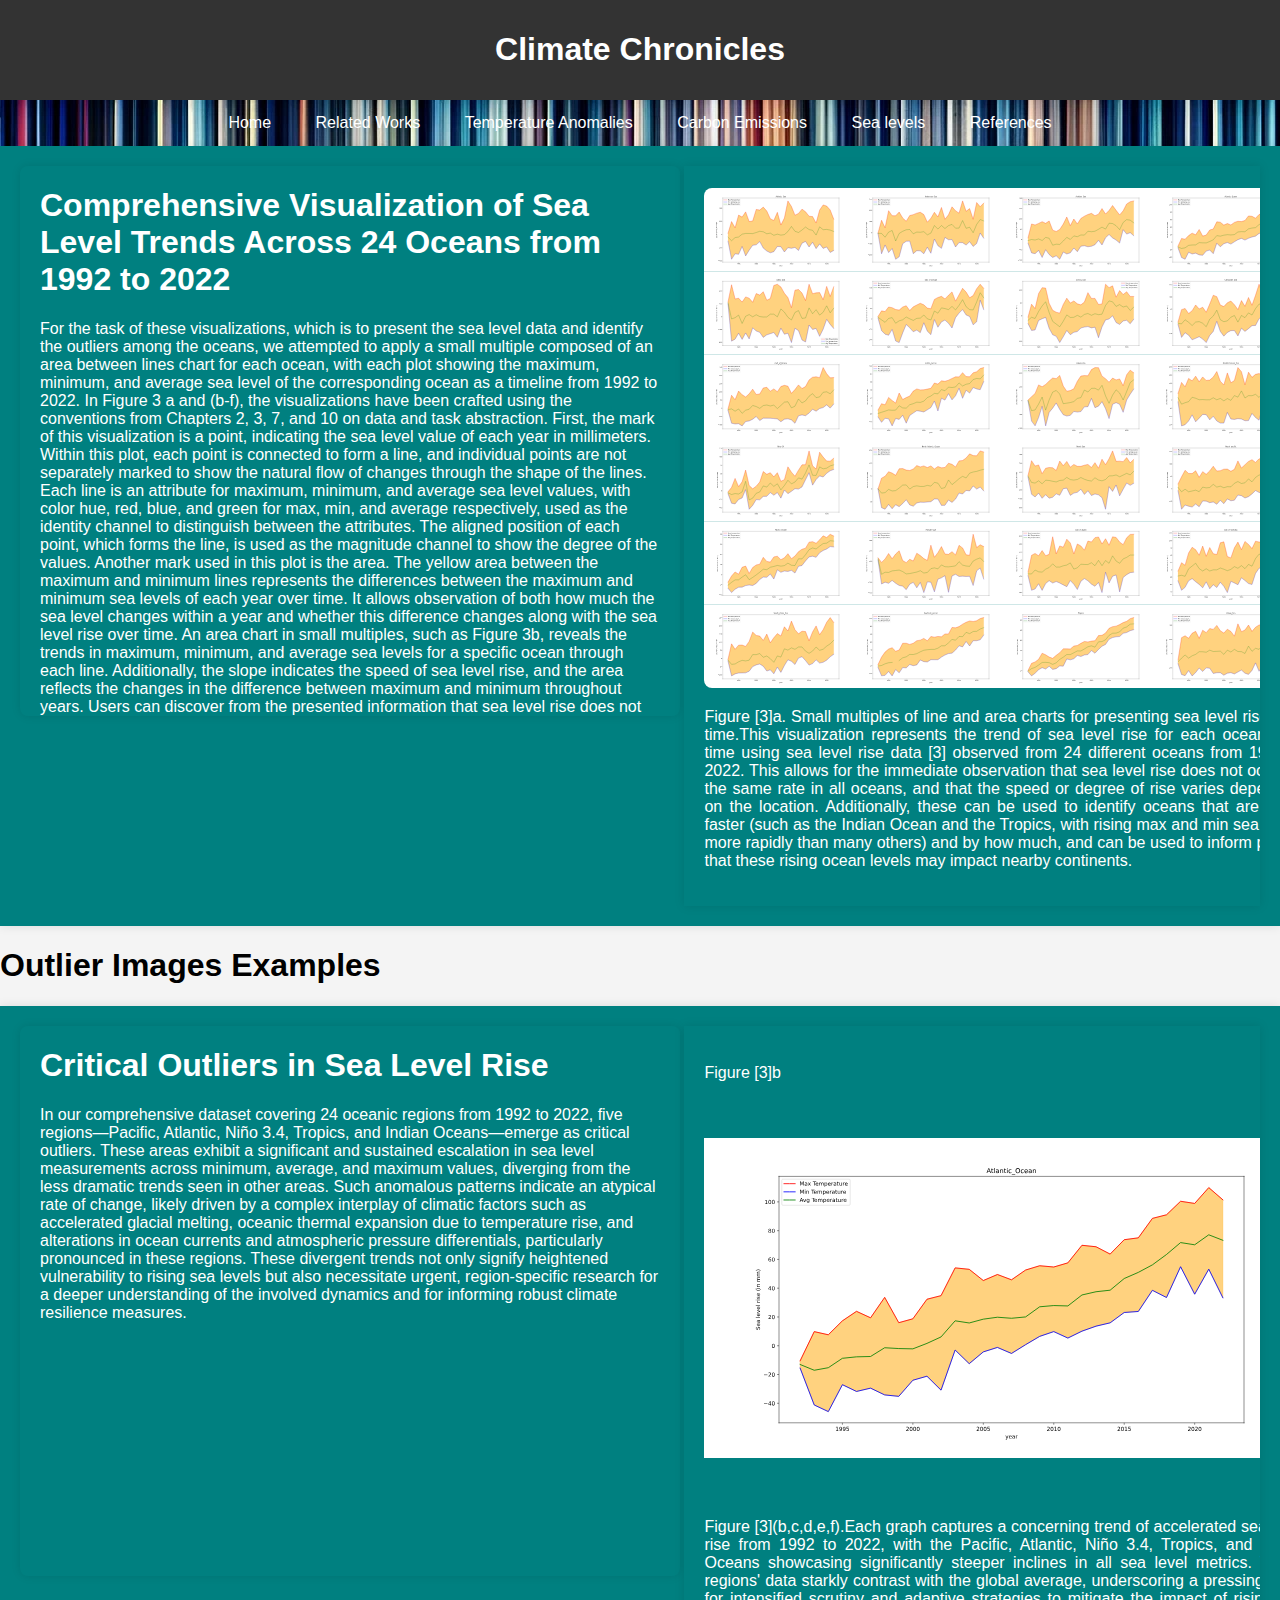
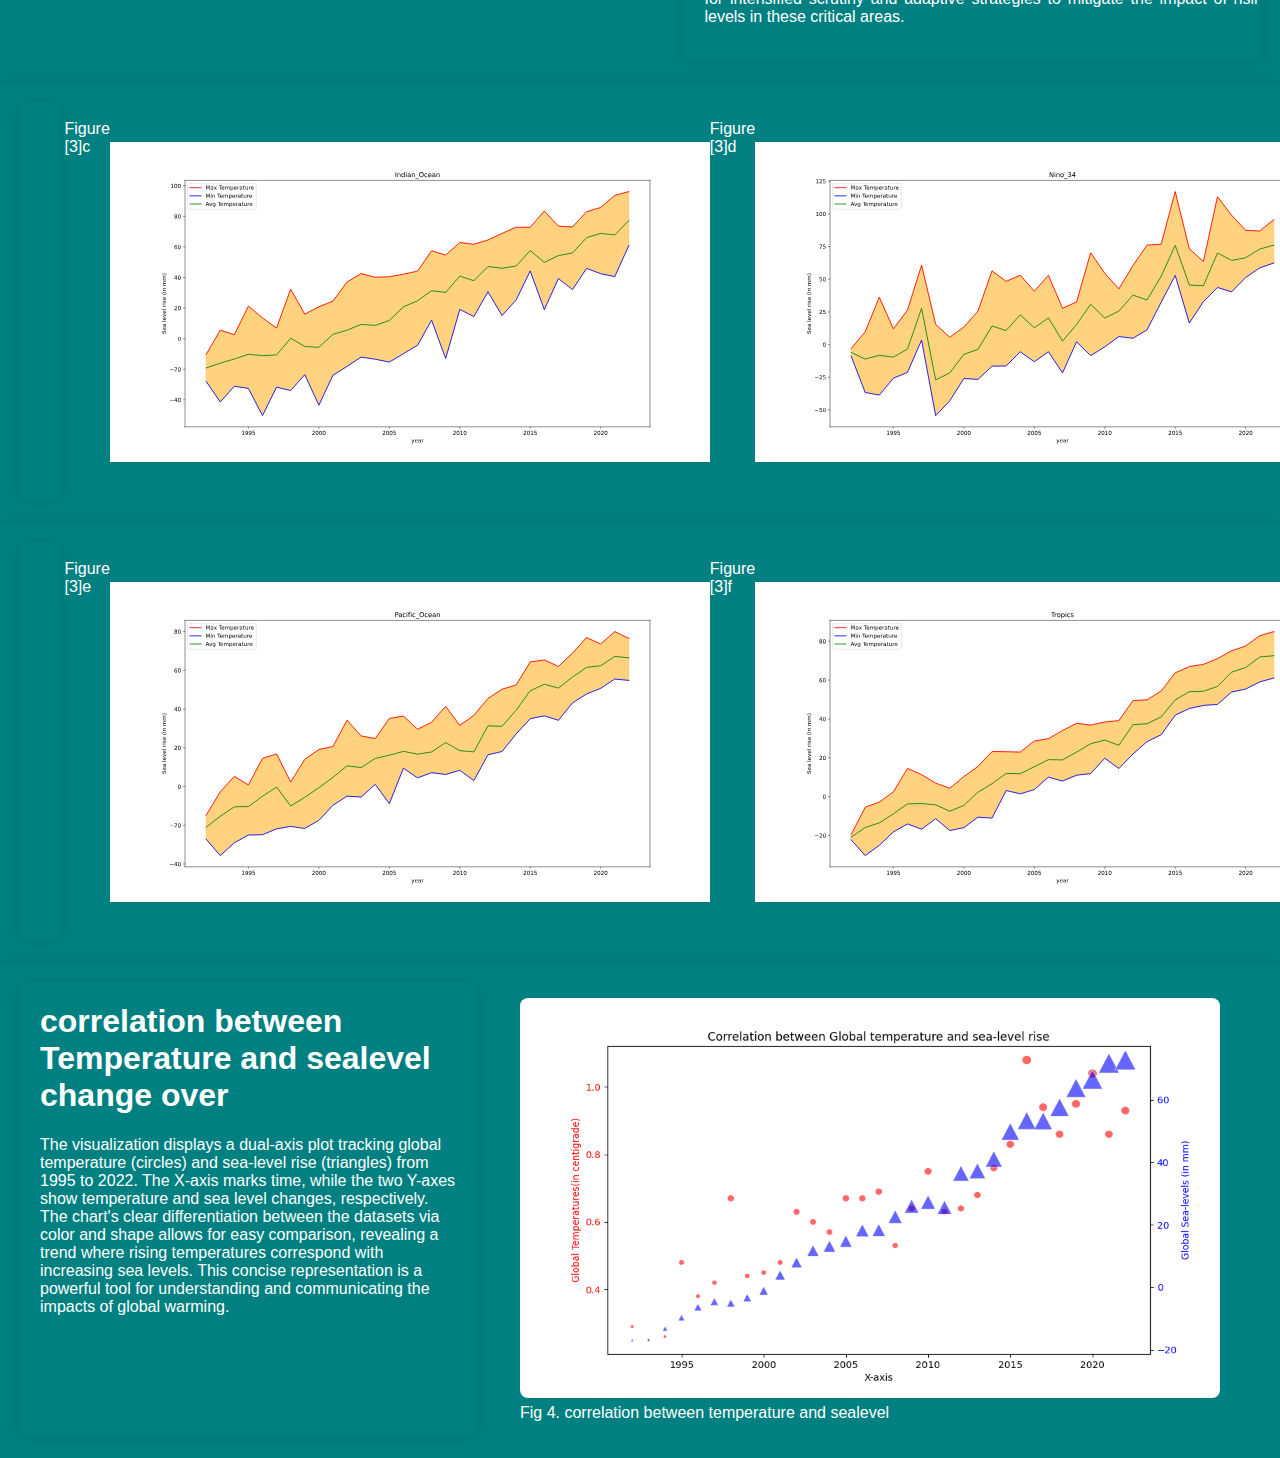
<file: sealevel.html>
<!DOCTYPE html>
<html lang="en">
<head>
<meta charset="UTF-8">
<meta name="viewport" content="width=device-width, initial-scale=1.0">
<style>
  .nav {
    padding: 0;
    margin: 0;
    background: linear-gradient(to right, #0077b6, #0096c7, #00b4d8, #48cae4, #90e0ef, #ade8f4, #caf0f8, #ffddd2, #ffb4a2, #ff9292, #ff7171, #ff6161);
    text-align: center;
    /* box-shadow: 0 2px 4px rgba(0,0,0,0.1); */
    background-image: url('assets/bg.png');

}
.nav a {
    color: teal;
    padding: 14px 20px;
    text-decoration: none;
    display: inline-block;
    transition: background-color 0.3s;
}
.nav a:hover {
    background-color: teal;
}

 body {
            font-family: Arial, sans-serif;
            margin: 0;
            padding: 0;
            /* display: flex; */
            /* align-items: center; */
            justify-content: center;
            height: 100vh;
            background-color: teal;
        }

        .container {
            /* max-width: 800px; */
            /* display: flex;
            justify-content: space-between;
            align-items: center; */
            padding: 20px;
            /* padding-top: 300px; */
            /* background-color: #ffffff; */
            /* border-radius: 8px; */
            box-shadow: 0 0 10px rgba(0, 0, 0, 0.1);
            overflow: hidden;
            background-color: teal;
        }


        .text {
          box-shadow: 0 0 10px rgba(0, 0, 0, 0.1);
            border-radius: 8px;
          padding: 20px;
          color:white;
          padding-top: 0px;
            max-width: 50%;
            max-height: 530px; /* Allow the text to fill the container's height */
            overflow-y: auto; /* Enable vertical scrollbar if needed */
        }

        .image {
            max-width: 50%;
            height: auto;
        }

        img {
            width: 50%;
            height: auto;
            border-radius: 8px;
        }


        body {
            font-family: Arial, sans-serif;
            margin: 0;
            padding: 0;
            background-color: teal;
        }
        .header {
            /* background-color: #333; */
            color: teal;
            padding: 10px 0;
            text-align: center;
        }

        .content {
            padding: 20px;
        }
        .footer {
            background-color:teal;
            color: teal;
            text-align: center;
            padding: 10px 0;
            position: fixed;
            bottom: 0;
            width: 100%;
        }

        .image-with-caption {
        text-align: justify; /* Center-align image and caption */
        color: #fff; /* Adjust the font color as needed */
        margin-top: 2px; /* Center the container */

    }

        .image-caption {
        text-align: justify; /* Center-align the caption */
        margin-top: 4px; /* Spacing between the image and caption */
        color: #fff; /* Adjust the font color as needed */
        font-size: 1em; /* Adjust the font size as needed */
    }

</style>

</head>
<body>


    <div class="header">
        <h1>Climate Chronicles</h1>
    </div>

 
    <div class="nav">

        <a href="index.html">Home</a>
        <a href="relatedworks.html">Related Works</a>
        <a href="temperature.html">Temperature Anomalies </a>
        <a href="carbon_emissions.html">Carbon Emissions</a>
        <a href="sealevel.html">Sea levels</a>
        <a href="references.html">References</a>
    
    
    
      </div>

    <link rel="stylesheet" href="styles1.css">
    <link rel="stylesheet"
    href="https://maxcdn.bootstrapcdn.com/font-awesome/4.4.0/css/font-awesome.min.css">
      


    <div class="container">
        <div class="text">
          <h1>Comprehensive Visualization of Sea Level Trends Across 24 Oceans from 1992 to 2022</h1>
          <p>
            For the task of these visualizations, which is to present the sea level data and identify the outliers among the oceans, we attempted to apply a small multiple composed of an area between lines chart for each ocean, with each plot showing the maximum, minimum, and average sea level of the corresponding ocean as a timeline from 1992 to 2022. In Figure 3 a and (b-f), the visualizations have been crafted using the conventions from Chapters 2, 3, 7, and 10 on data and task abstraction. First, the mark of this visualization is a point, indicating the sea level value of each year in millimeters. Within this plot, each point is connected to form a line, and individual points are not separately marked to show the natural flow of changes through the shape of the lines. Each line is an attribute for maximum, minimum, and average sea level values, with color hue, red, blue, and green for max, min, and average respectively, used as the identity channel to distinguish between the attributes. The aligned position of each point, which forms the line, is used as the magnitude channel to show the degree of the values. Another mark used in this plot is the area. The yellow area between the maximum and minimum lines represents the differences between the maximum and minimum sea levels of each year over time. It allows observation of both how much the sea level changes within a year and whether this difference changes along with the sea level rise over time. An area chart in small multiples, such as Figure 3b, reveals the trends in maximum, minimum, and average sea levels for a specific ocean through each line. Additionally, the slope indicates the speed of sea level rise, and the area reflects the changes in the difference between maximum and minimum throughout years. Users can discover from the presented information that sea level rise does not uniformly happen in the entire ocean. Specifically, steeper slopes denote oceans undergoing rapid changes, while minimal slope changes suggest oceans less affected by sea level rise. Among these, a few oceans with the most significant changes in slope may be identified as outliers within the overall dataset. We considered small multiples to be the most suitable approach for performing our task related to sea level rise. This is because all plots are consistent, employing the same encoding. In other words, although each plot contains different information about each ocean, using the same mark and channel allows for each comparison between plots, making it easier to discover plots where changes are more pronounced.To prevent the complexity that may arise from placing many subplots within small multiples, we aimed to ensure that each subplot conveys information accurately while maintaining simplicity. Initially, we created small multiples using paired bar plots. However, since the length of the bars extends in both negative and positive directions relative to the baseline, 0, when the maximum and minimum have the different signs, the overall shape elongates on both sides. Also, in cases where they have the same sign, overlapping regions may occur, leading to potential misinterpretation of the significance of such visible points, which were not intended. Therefore, we decided to switch to a line-area chart using a point mark, position channel, and area mark instead of a line mark and length channel for the bar plots. These changes provide a more concise and accurate representation of sea level height information and the associated trends in sea level rise, connecting them with lines. This allows us to successfully accomplish the task related to sea level rise and compare slopes to identify outliers more effectively.
          </p>
      </div>
      &nbsp;
<a name="#smallmultiples"></a>
<div class="container">
    <div class="image-with-caption">
        <img src="sea_level_images/qt_api_test.svg" alt="Description of the image" style="width: 600px; height: 500px;">
        <div class="image-caption">
            <p>Figure [3]a. Small multiples of line and area charts for presenting sea level rise over time.This visualization represents the trend of sea level rise for each ocean over time using sea level rise data [3] observed from 24 different oceans from 1992 to 2022. This allows for the immediate observation that sea level rise does not occur at the same rate in all oceans, and that the speed or degree of rise varies depending on the location. Additionally, these can be used to identify oceans that are rising faster (such as the Indian Ocean and the Tropics, with rising max and min sea levels more rapidly than many others) and by how much, and can be used to inform people that these rising ocean levels may impact nearby continents.</p>
        </div>
    </div>
</div>
    </div>




    <!-- <img src="sea_level_images/qt_api_test.svg" alt="Description of the image", style="width: 700px; height: 500px;">    
    <div class="image-caption">
        <p>This is a detailed description of the first image. It provides context and relevant information about what the image represents and why it's significant.</p>
    </div>
    </div> -->
    







    <div class="description">
        <h1>Outlier Images Examples</h1>        
    </div>


    <div class="container">
        <div class="text">
          <h1>Critical Outliers in Sea Level Rise</h1>
          <p>
            In our comprehensive dataset covering 24 oceanic regions from 1992 to 2022, five regions—Pacific, Atlantic, Niño 3.4, Tropics, and Indian Oceans—emerge as critical outliers. These areas exhibit a significant and sustained escalation in sea level measurements across minimum, average, and maximum values, diverging from the less dramatic trends seen in other areas. Such anomalous patterns indicate an atypical rate of change, likely driven by a complex interplay of climatic factors such as accelerated glacial melting, oceanic thermal expansion due to temperature rise, and alterations in ocean currents and atmospheric pressure differentials, particularly pronounced in these regions. These divergent trends not only signify heightened vulnerability to rising sea levels but also necessitate urgent, region-specific research for a deeper understanding of the involved dynamics and for informing robust climate resilience measures.
          </p>
      </div>
      &nbsp;
      <div class="container">
        <div class="image-with-caption">
            <div class="image-caption">
                <p>Figure [3]b</p>
            </div>
            <img src="sea_level_images/Atlantic_Ocean.svg" alt="Description of the image", style="width: 600px; height: 400px;">    
            <div class="image-caption">
                <p>Figure [3](b,c,d,e,f).Each graph captures a concerning trend of accelerated sea level rise from 1992 to 2022, with the Pacific, Atlantic, Niño 3.4, Tropics, and Indian Oceans showcasing significantly steeper inclines in all sea level metrics. These regions' data starkly contrast with the global average, underscoring a pressing need for intensified scrutiny and adaptive strategies to mitigate the impact of rising sea levels in these critical areas.</p>
            </div>
        </div>
    </div>
        </div>
    




    <!-- <img src="sea_level_images/Atlantic_Ocean.svg" alt="Description of the image", style="width: 700px; height: 400px;">     -->

</div>







<div class="container">
    <div class="text">
      <h1></h1>
      
    </div>
    &nbsp;

        <div class="image-with-caption">
            <p>Figure [3]c</p>
        </div>
    <img src="sea_level_images/Indian_Ocean.svg" alt="Description of the image", style="width: 600px; height: 400px;">    

    <div class="image-with-caption">
        <p>Figure [3]d</p>
    </div>

    <img src="sea_level_images/Nino_34.svg" alt="Description of the image", style="width: 600px; height: 400px;">    

</div>



<div class="container">
    <div class="text">
      <h1></h1>
      
    </div>
    &nbsp;

    <div class="image-with-caption">
        <p>Figure [3]e</p>
    </div>

    <img src="sea_level_images/Pacific_Ocean.svg" alt="Description of the image", style="width: 600px; height: 400px;">    

    <div class="image-with-caption">
        <p>Figure [3]f</p>
    </div>

    <img src="sea_level_images/Tropics.svg" alt="Description of the image", style="width: 600px; height: 400px;">    

</div>






    <script>
        // Apply panzoom to all img tags
        document.querySelectorAll('img').forEach(img => {
            panzoom(img, {
                maxZoom: 4,
                contain: 'outside'
            });
        });
    </script>







<div class="container">
    <div class="text">
      <h1>correlation between Temperature and sealevel change over </h1>
      <p>
    The visualization displays a dual-axis plot tracking global temperature (circles) and sea-level rise (triangles) from 1995 to 2022. The X-axis marks time, while the two Y-axes show temperature and sea level changes, respectively. The chart's clear differentiation between the datasets via color and shape allows for easy comparison, revealing a trend where rising temperatures correspond with increasing sea levels. This concise representation is a powerful tool for understanding and communicating the impacts of global warming.

      </p>
  </div>
  &nbsp;
  <figure>
    <a name ="correlation"></a>
    <img src="assets/correlation.png" alt="Description of the image", style="width: 700px; height: 400px;">
    <figcaption class = "image-with-caption">
        Fig 4. correlation between temperature and sealevel 
    </figcaption>
  </figure>

</div>


</body>
</html>
</file>
<file: styles1.css>
nav {
  background-color: #333;
  overflow: hidden;
  /* margin-bottom: 20px; */
  display: flex; /* Use flex to ensure navigation is at the top */
  justify-content: end; /* Adjust if needed */
}

nav a {
  color: white;
  text-align: center;
  padding: 14px 16px;
  text-decoration: none;
}

nav a:hover {
  background-color: #ddd;
  color: black;
}



/* --------------------------------Custom CSS Above----------------------------------- */


.animation-container {
    float: left;
    width: 50%;
}
.text-container {
    float: left;
    width: 50%;
}
.clear-float {
    clear: both;
}

.animation {
    display: inline-block;
    text-align: center;
}
input[type=range].anim-slider {
    width: 374px;
    margin-left: auto;
    margin-right: auto;
}
.anim-buttons {
    margin: 8px 0px;
}
.anim-buttons button {
    padding: 0;
    width: 36px;
}
.anim-state label {
    margin-right: 8px;
}
.anim-state input {
    margin: 0;
    vertical-align: middle;
}
@media screen and (max-width: 768px) {
    .graph-container {
        width: 100%;
    }
}
.container {
    display: flex;
    justify-content: space-between;
    /* align-items: center; */
  }
  /* .text{
    padding: 20px;
  }
   */
  .text-box {
    width: 45%; /* Adjust the width as necessary */
    margin-right: 10%; /* Adjust the spacing between the text box and the image */
  }
  
  .image-box {
    width: 45%; /* Adjust the width as necessary */
  }
  
  /* Additional styles for responsiveness */
  @media (max-width: 768px) {
    .container {
      flex-direction: column;
      justify-content: flex-start;
    }
    
    .text-box,
    .image-box {
      width: 100%;
      margin-right: 0;
    }
    
    .image-box {
      order: -1; /* This will place the image above the text box on smaller screens */
    }
  }
  body {
    background-image: url('https://files.oaiusercontent.com/file-hrmo6DKdoxnZ4RYBs1WYzEyJ?se=2023-12-01T06%3A27%3A46Z&sp=r&sv=2021-08-06&sr=b&rscc=max-age%3D31536000%2C%20immutable&rscd=attachment%3B%20filename%3D2e6760bb-4fc6-42a9-b74b-8285cf892d7b.webp&sig=g4BYqeJn4lXdlF9ZORvdfbFWCbJoJ%2B1ji5%2BRTwQfGhk%3D');
    background-size: cover;
    background-position: center;
    background-repeat: no-repeat;
    background-attachment: fixed; /* Optional: This makes the background image fixed during scroll */
  }        body {
            font-family: Arial, sans-serif;
            margin: 0;
            padding: 0;
            background-color: #f4f4f4;
        }
        .header {
            background-color: #333;
            color: #fff;
            padding: 10px 0;
            text-align: center;
        }
        .nav {
            padding: 0;
            margin: 0;
            background-color: #444;
        }
        .nav a {
            color: white;
            padding: 14px 20px;
            text-decoration: none;
            display: inline-block;
        }
        .nav a:hover {
            background-color: #ddd;
            color: black;
        }
        .content {
            padding: 20px;
        }
        .footer {
            background-color: #333;
            color: white;
            text-align: center;
            padding: 10px 0;
            position: fixed;
            bottom: 0;
            width: 100%;
        }
</file>
